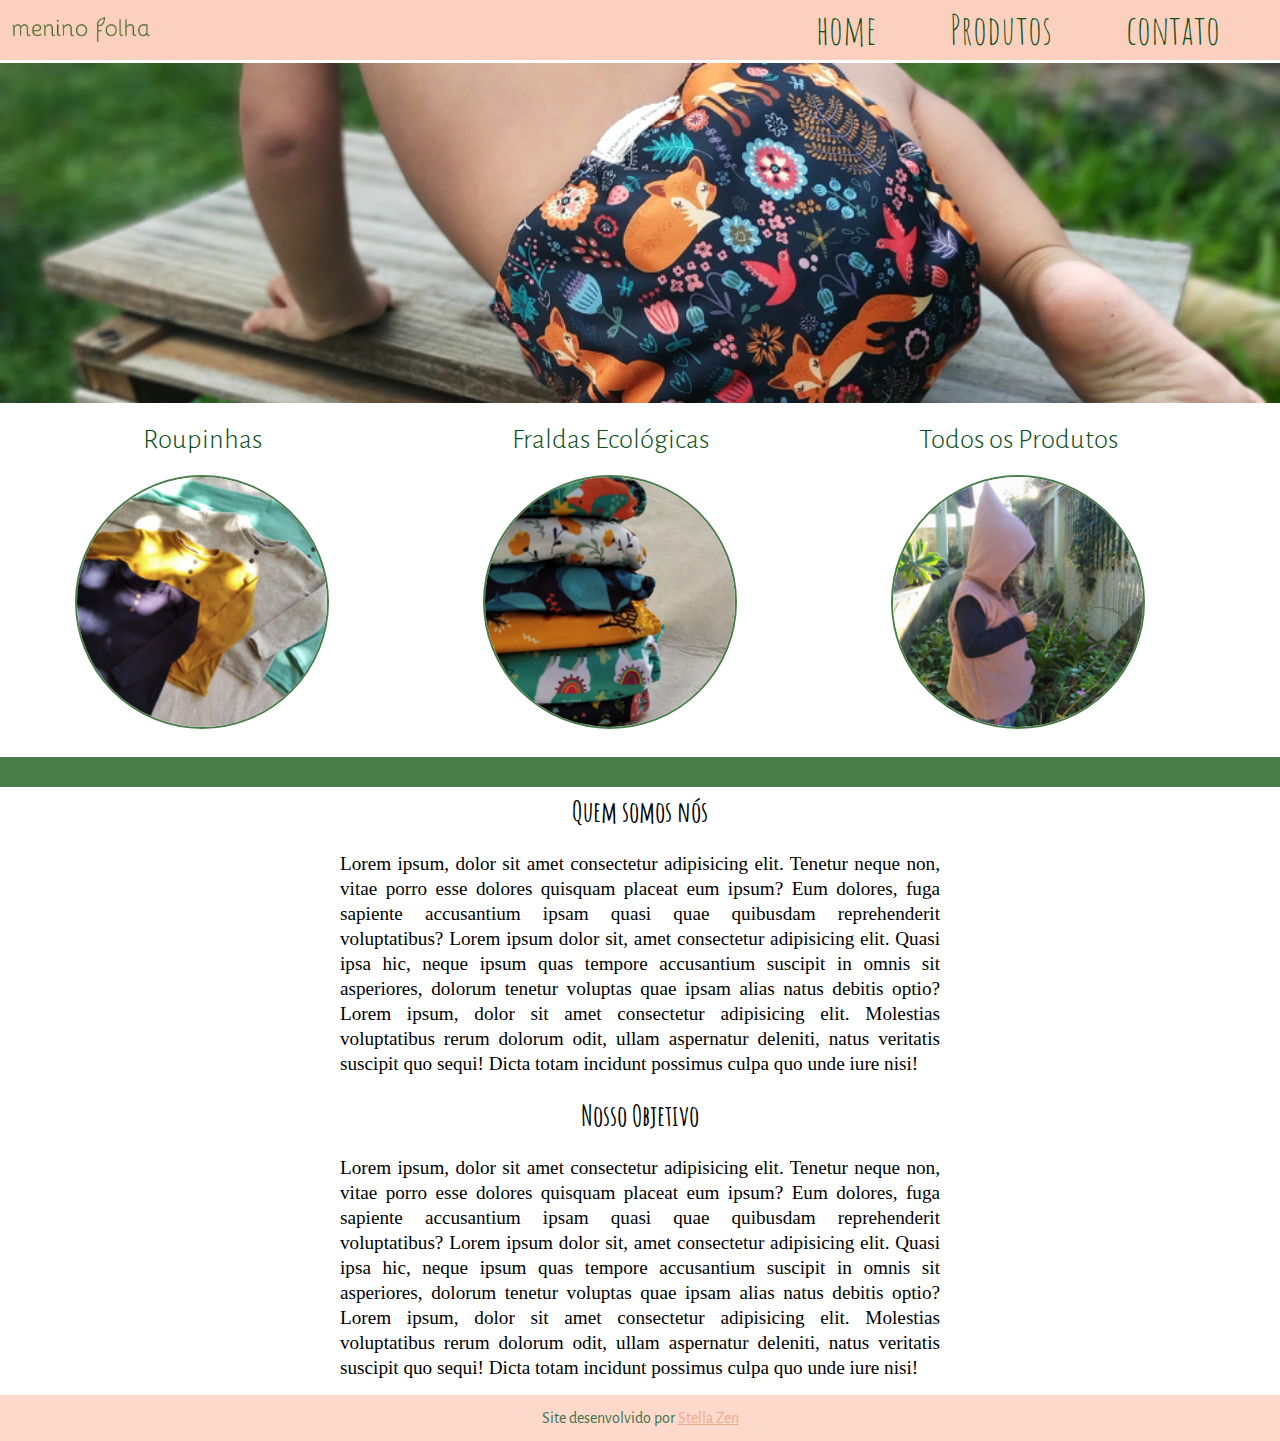
<file: index.html>
<!DOCTYPE html>
<html lang="pt-br">
<head>
    <meta charset="UTF-8">
    <meta http-equiv="X-UA-Compatible" content="IE=edge">
    <meta name="viewport" content="width=device-width, initial-scale=1.0">
    <link rel="stylesheet" href="reset.css">
    <link rel="stylesheet" href="style.css">
    <link rel="shortcut icon" href="imagens/favicon.baby.png" 
    type="image/x.ico">
 
    <link rel="preconnect" href="https://fonts.googleapis.com">
    <link rel="preconnect" href="https://fonts.gstatic.com" crossorigin>
    <link href="https://fonts.googleapis.com/css2?family=Amatic+SC:wght@400;700&display=swap" rel="stylesheet">
    <link rel="preconnect" href="https://fonts.googleapis.com">
    <link rel="preconnect" href="https://fonts.gstatic.com" crossorigin>
    <link href="https://fonts.googleapis.com/css2?family=Alegreya+Sans:wght@300;400&display=swap" rel="stylesheet">

    <title>Menino Folha Store</title>
</head>
<body>
    
    <header>
        <div class="cabecalho">
                <img src="imagens/logo-p-c.png" class="logo-p" alt="logo pequena">
                <img src="imagens/nome-logo.png" class="logo" alt="Menino Folha - logo">
            
         <nav>
            <ul>
                <li><a href="principal.html">home</a></li>
                <li><a href="segunda-pagina.html">Produtos</a> </li>
                <li><a href="contato.html">contato</a></li>
            </ul>
        </nav>
        </div>
        </header>

        <img src="imagens/banner.png" class="banner" alt="bebê com fralda de pano">

    

    <main>
        <div class="produtos">
            <ul>
                <li>
                    <h1>Roupinhas</h1>
                
                     <picture>
                        <source media="(max-width:600px)" srcset="imagens/foto 1.png">
                        <img class="foto-1" src="imagens/fotinha1.png" type="image/png" alt="roupinhas">
                     </picture>
                   
                </li>
                <li>
                    <h1>Fraldas Ecológicas</h1>
                    <img src="imagens/fotinha2.png" alt="fraldinhas">
                </li>
                <li>
                    <h1>Todos os Produtos</h1>
                    <img src="imagens/fotinha3.png" alt="fraldinhas">
                </li>
            </ul>
        </div>

        <div class="linha">
        </div>

        <div class="texto">
            <h2>Quem somos nós</h2>
            <p>Lorem ipsum, dolor sit amet consectetur adipisicing elit. Tenetur neque non, vitae porro esse dolores quisquam placeat eum ipsum? Eum dolores, fuga sapiente accusantium ipsam quasi quae quibusdam reprehenderit voluptatibus? Lorem ipsum dolor sit, amet consectetur adipisicing elit. Quasi ipsa hic, neque ipsum quas tempore accusantium suscipit in omnis sit asperiores, dolorum tenetur voluptas quae ipsam alias natus debitis optio? Lorem ipsum, dolor sit amet consectetur adipisicing elit. Molestias voluptatibus rerum dolorum odit, ullam aspernatur deleniti, natus veritatis suscipit quo sequi! Dicta totam incidunt possimus culpa quo unde iure nisi!</p>
            <h2>Nosso Objetivo</h2>
            <p>Lorem ipsum, dolor sit amet consectetur adipisicing elit. Tenetur neque non, vitae porro esse dolores quisquam placeat eum ipsum? Eum dolores, fuga sapiente accusantium ipsam quasi quae quibusdam reprehenderit voluptatibus? Lorem ipsum dolor sit, amet consectetur adipisicing elit. Quasi ipsa hic, neque ipsum quas tempore accusantium suscipit in omnis sit asperiores, dolorum tenetur voluptas quae ipsam alias natus debitis optio? Lorem ipsum, dolor sit amet consectetur adipisicing elit. Molestias voluptatibus rerum dolorum odit, ullam aspernatur deleniti, natus veritatis suscipit quo sequi! Dicta totam incidunt possimus culpa quo unde iure nisi!</p>
        </div>

</body>
<footer>
    <p>Site desenvolvido por <a href="https://github.com/StellaZen" target="_blank">Stella Zen</a></p>
</footer>
</html>
</file>
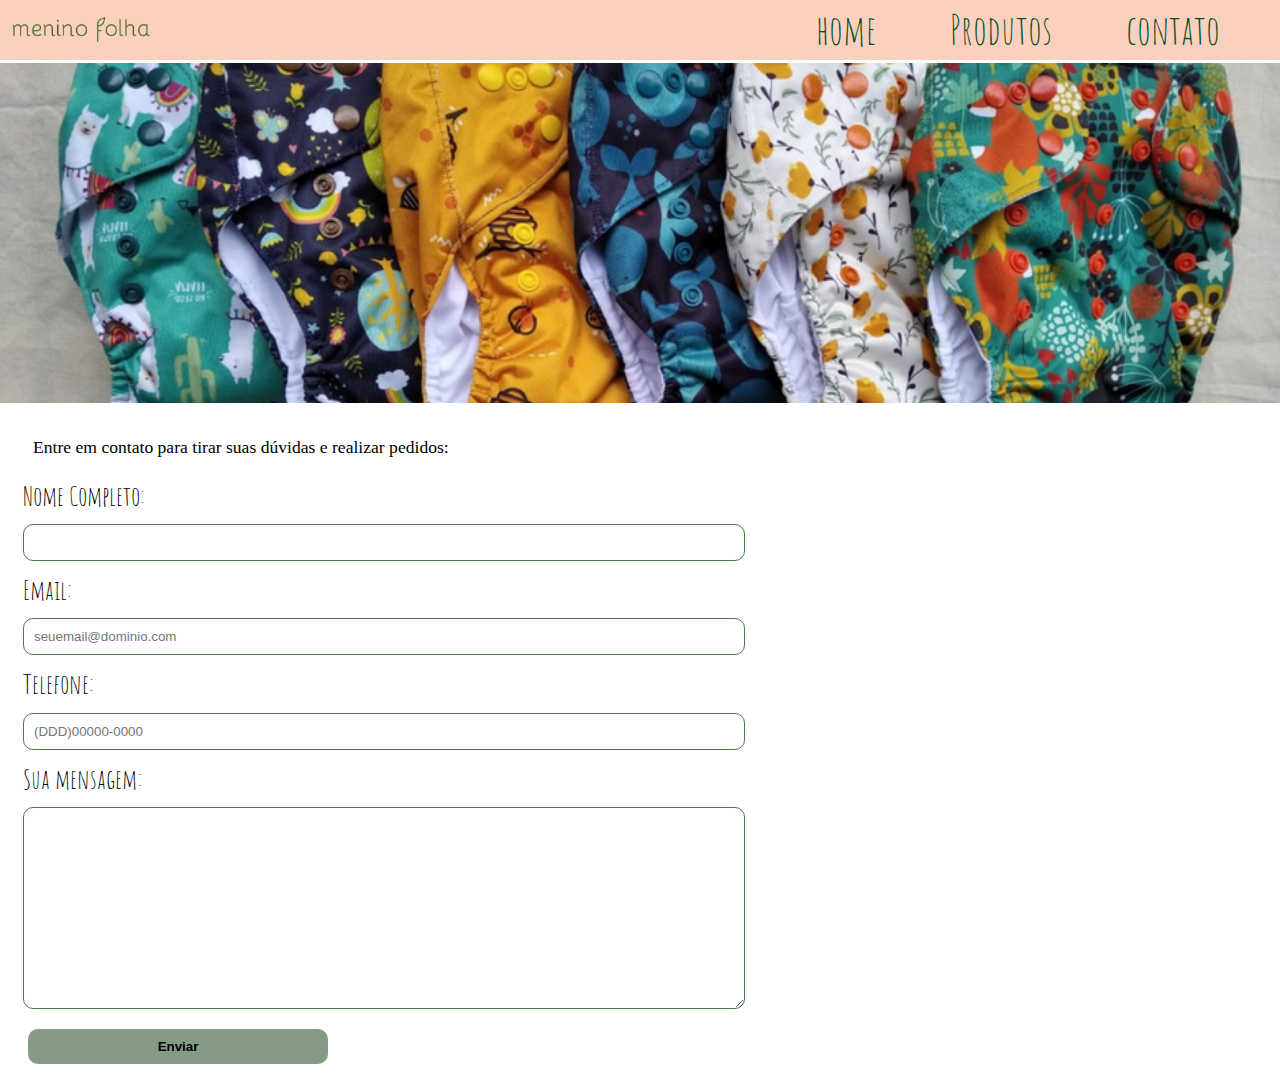
<file: contato.html>
<!DOCTYPE html>
<html lang="pt-br">
<head>
    <meta charset="UTF-8">
    <meta http-equiv="X-UA-Compatible" content="IE=edge">
    <meta name="viewport" content="width=device-width, initial-scale=1.0">
    <link rel="stylesheet" href="reset.css">
    <link rel="stylesheet" href="style.css">
    <link rel="shortcut icon" href="imagens/favicon.baby.png" type="image/x.ico">
    <style>
        @import url('https://fonts.googleapis.com/css2?family=Amatic+SC:wght@400;700&display=swap');
     </style>
    <title>Menino Folha Store</title>
</head>
<body>
    <header>
        <div class="cabecalho">
                <img src="imagens/logo-p-c.png" class="logo-p" alt="logo pequena">
                <img src="imagens/nome-logo.png" class="logo" alt="Menino Folha - logo">
            
         <nav>
            <ul>
                <li><a href="index.html">home</a></li>
                <li><a href="segunda-pagina.html">Produtos</a> </li>
                <li><a href="contato.html">contato</a></li>
            </ul>
        </nav>
        </div>
        </header>

        <img class="banner" src="imagens/banner022.png" alt="fraldas de pano coloridas em fila">

    <main>

        <form action="formulario.php" method="post">
            <p>Entre em contato para tirar suas dúvidas e realizar pedidos:</p>
            <label for="inome">Nome Completo:</label>
            <input type="text" name="nome" id="inome" required>
            <label for="iemail">Email:</label>
            <input type="email" name="email" id="iemail" required placeholder="seuemail@dominio.com">
            <label for="itel">Telefone:</label>
            <input type="tel" name="tel" id="itel" required placeholder="(DDD)00000-0000">
            <label for="imensagem">Sua mensagem:</label>
            <textarea name="mensagem" id="imensagem" cols="50" rows="12" required></textarea>
            <input type="submit" value="Enviar" id="enviar">
        </form>
    </main>
    
</body>
</html>
</file>
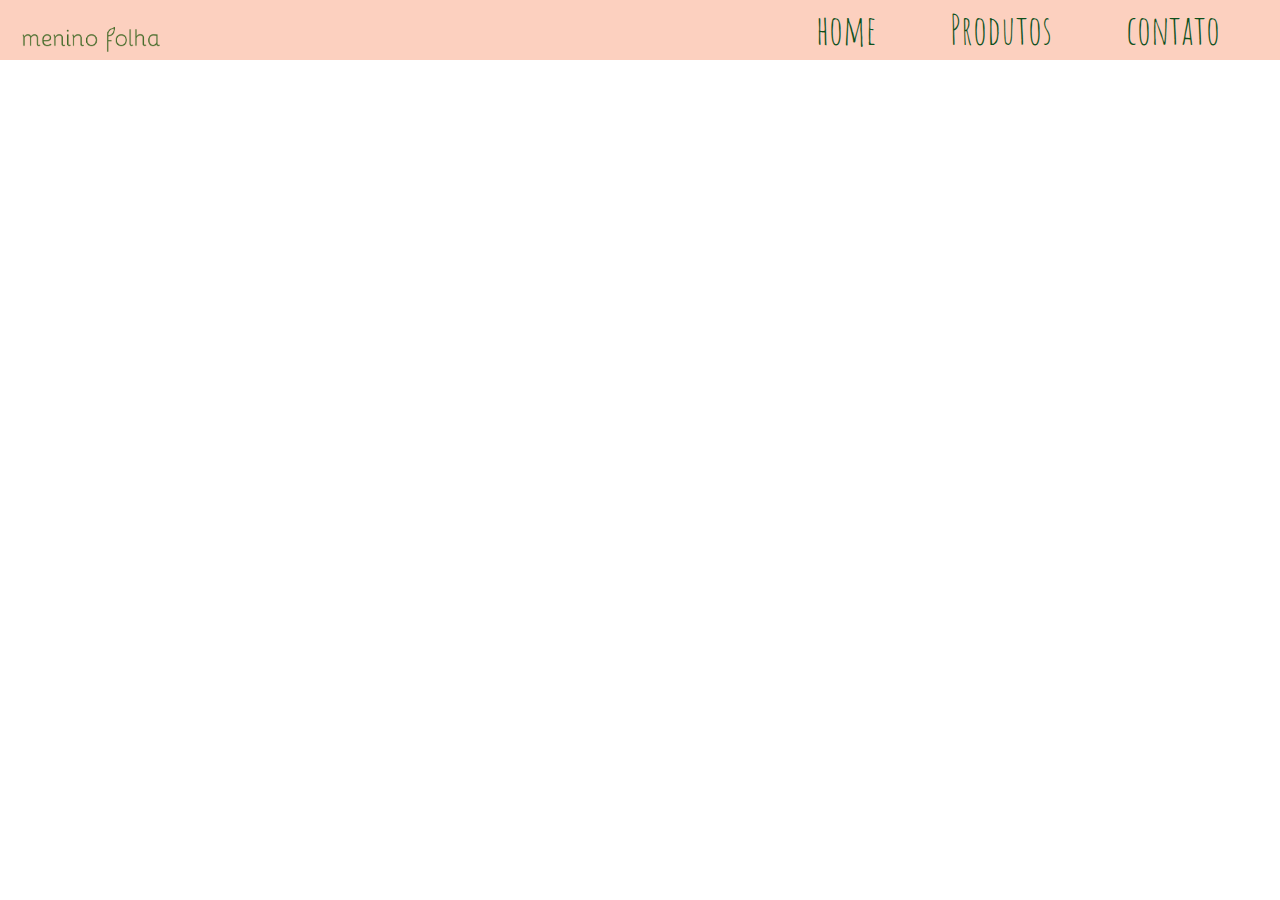
<file: segunda-pagina.html>
<!DOCTYPE html>
<html lang="pt-br">
<head>
    <meta charset="UTF-8">
    <meta http-equiv="X-UA-Compatible" content="IE=edge">
    <meta name="viewport" content="width=device-width, initial-scale=1.0">
    <link rel="stylesheet" href="reset.css">
    <link rel="stylesheet" href="style.css">
    <link rel="shortcut icon" href="imagens/leaf.ico" type="image/x.ico">
    <style>
        @import url('https://fonts.googleapis.com/css2?family=Amatic+SC:wght@400;700&display=swap');
     </style>
    <title>Menino Folha Store</title>
</head>
<body>
    <header>
        <div class="cabecalho"> 
        <h1><img src="imagens/nome-logo.png" class="logo" alt="Menino Folha - logo"></h1>
        </div>

    
        <nav>
            <ul>
                <li><a href="index.html">home</a></li>
                <li><a href="segunda-pagina.html">Produtos</a> </li>
                <li><a href="contato.html">contato</a></li>
            </ul>
        </nav>
    </header>

    <main>
        
    </main>
    
</body>
</html>
</file>
<file: style.css>
@charset "UTF-8";

:root{
    --rosa: rgb(252, 208, 191);
    --rosa-escuro: rgb(235, 150, 116);
    --verde: rgb(72, 124, 72);
    --verde-escuro: rgb(13, 80, 28);

    --letra1: 'Amatic SC', cursive;
    --letra2: 'Alegreya Sans', sans-serif;
}

body{
    font-family: Georgia, 'Times New Roman', Times, serif;
 
}

h1{
    font-family: var(--letra2);
    font-size: 1.8em;
    margin: 10px;
    color: var(--verde-escuro);
    font-weight: 300;
}

.banner {
    width: 100%;
    margin-top: 3px;
}

.cabecalho {
    background: var(--rosa);
    padding: 5px 0;
    height: 130px;  
    transition: 0.500s;
}

.logo-p{
    display: block;
    width: 120px;
}

.logo{
    display: none;
}


nav {
    position: absolute;
    top: 10px;
    right: 10px;
}

nav li {
    display:block;
    margin: 0 10px 0 20px;
    text-align: right;
}

nav a {
    font-family: 'Amatic SC', cursive;
    font-weight: bold;
    color: var(--verde-escuro);
    font-weight: normal;
    font-size: 40px;
    text-decoration: none;
}

nav a:hover {
    color: var(--rosa-escuro);
    
}

.produtos h2{
    font-family:'Amatic SC', cursive;
    font-size: 2em;
    
}

.produtos li{
    padding: 10px;
    text-align: center;
    margin: auto;   
}

.produtos img{
    border: 2px solid var(--verde);
    border-radius: 50%;
    margin-top: 10px;
    opacity: 1;
    width: 250px;
    transition: 0.5s;
    
}

.produtos li img:hover{
    opacity: 0.5;
}

.linha{
    background-color: var(--verde);
    height: 30px;
    margin-top: 15px;
}

.texto p{
    max-width: 600px;
    display: block;
    text-align: justify;
    margin: auto;
    font-size: 1.2em;
    line-height: 25px;
    padding: 15px;

}

.texto h2{

     font-family: var(--letra1);
     font-size: 1.8em;
     margin: 10px;
     font-weight: bold;
     text-align: center;
}

.teste{
    width: 98vw;
}

footer {
    background: var(--rosa);
    text-align: center;
    padding: 10px;
    font-family:'Amatic SC', cursive; 
    opacity: 0.8;

}

footer p{
    font-family: var(--letra2);
    color: var(--verde-escuro);
    padding: 5px;
}
footer a{
    color: var(--rosa-escuro);
}

/*página de contato*/

form{
    padding: 8px;
}
form >p {
    padding: 10px;
    font-size: 1.1em;
    font-weight: lighter;
    margin: 15px;
    
}

input, #imensagem{
    display: block;
    width: 300px;
    padding: 10px;
    margin: 15px;
    border: 1px solid var(--verde);
    border-radius: 10px;
    transition: 0.500s;
}

label{
    margin-left: 15px;
    font-family: var(--letra1);
    font-size: 1.7em;
}

#enviar{
    width: 300px;
    margin: 20px;
    padding: 10px;
    font-family: var(--letra2);
    font-weight: bold;
    border: none;
    background-color: rgba(87, 116, 87, 0.719);
    transition: 0.500s;
}

#enviar:hover{
    background-color: var(--verde);
}

@media screen and (min-width:610px) and (max-width: 730px) {
    .produtos li{
        display: inline-block;
        padding: 10px;
        text-align: center;
        width: 25%;
        margin: auto;
    }
    nav li{
        display: inline;
        margin-right: 50px;
    
    }
    .cabecalho{
        height: 50px;
    }

    .logo{
        
        display: none;
    }
    .logo-p{
        width: 50px;
        margin: 2px 0 0 5px;
    }

    input, #imensagem{
        width:500px ;
    }
}

@media screen and (min-width: 730px) {
    .produtos li{
        display: inline-block;
        padding: 10px;
        text-align: center;
        width: 30%;
        margin: auto;
    }

    .produtos img{
        width: 250px;
        
    }

    nav li{
        display: inline;
        margin-right: 50px;
    
    }
    .cabecalho{
        height: 50px;
    }

    .logo{
        width: 150px;
        display: block;
        padding: 3px 0 0 5px;
    }

    .logo-p{
        display: none;
    }

    input, #imensagem{
        width: 700px ;
    }
}
</file>
